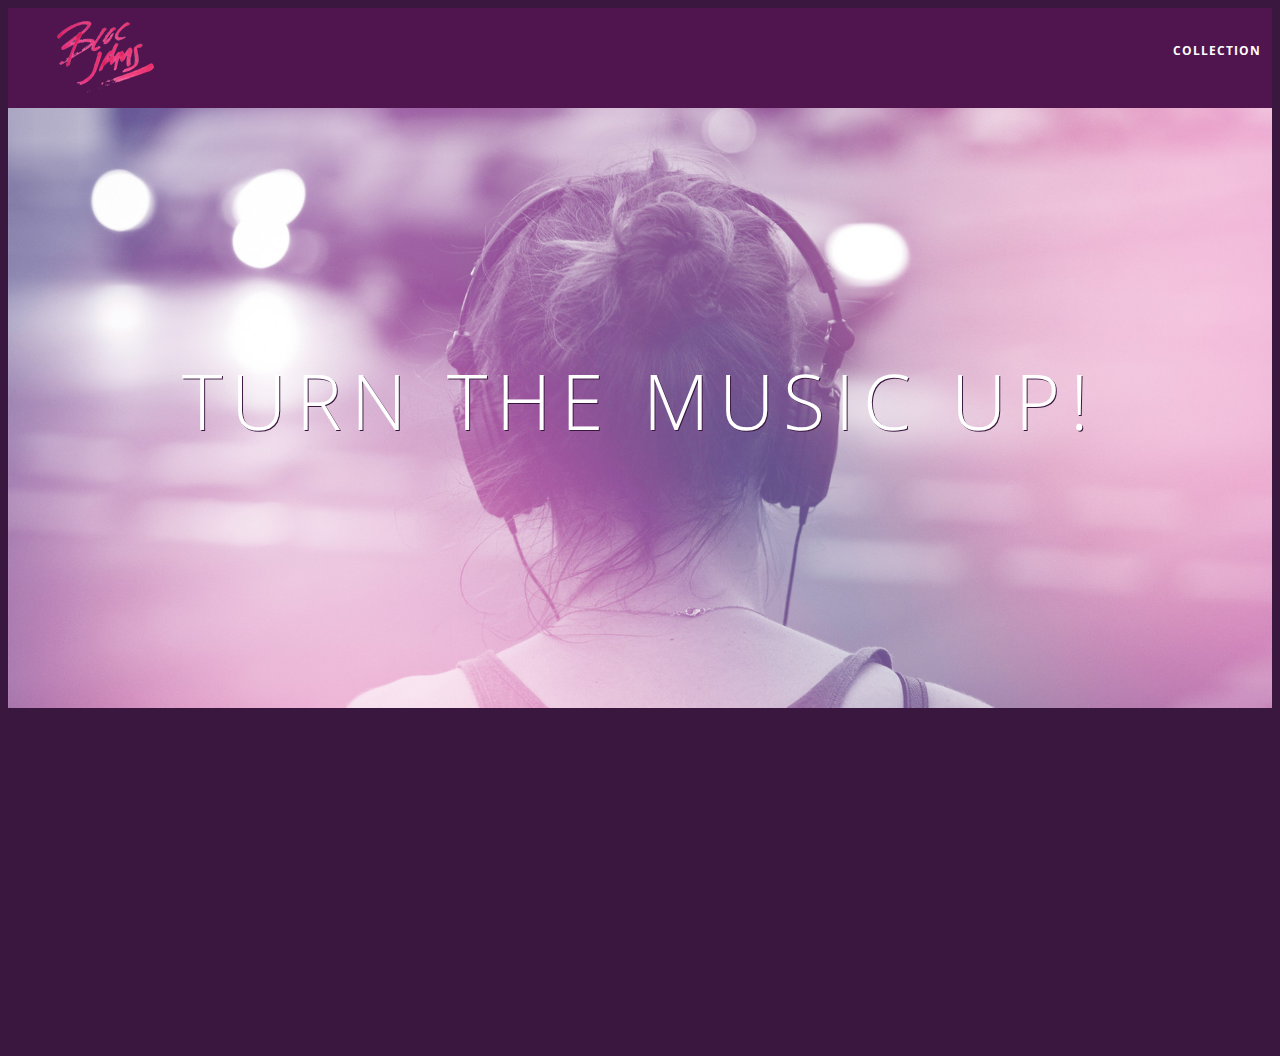
<file: index.html>
<!DOCTYPE html>
<html>
    <head>
        <title>Bloc Jams</title>
        <meta name="viewport" content="width=device-width, initial-scale=1">
        <link rel="stylesheet" type="text/css" href="https://fonts.googleapis.com/css?family=Open+Sans:400,800,600,700,300">
         <link rel="stylesheet" type="text/css" href="https://code.ionicframework.com/ionicons/2.0.1/css/ionicons.min.css">
         <link rel="stylesheet" type="text/css" href="styles/normalize.css">
         <link rel="stylesheet" type="text/css" href="styles/main.css">
          <link rel="stylesheet" type="text/css" href="styles/landing.css">
    </head>

      <body class="landing">

      <nav class="navbar"> <!-- nav bar -->
        <a href="index.html" class="logo">
              <img src="assets/images/bloc_jams_logo.png" alt="bloc jams logo">
          </a>
          <div class="links-container">
              <a href="collection.html" class="navbar-link">collection</a>
          </div>
        </nav>

          <section class="hero-content"> <!-- hero content -->

             <h1 class="hero-title">Turn the music up!</h1>
        </section>


        <section class="selling-points container clearfix"> <!-- selling points -->
            <div class="point column third">
                <span class="ion-music-note"></span>
                <h5 class="point-title">Choose your music</h5>
                <p class="point-description">The world is full of music; why should you have to listen to music that someone else chose?</p>
            </div>

            <div class="point column third">
                <span class="ion-radio-waves"></span>
                <h5 class="point-title">Unlimited, streaming, ad-free</h5>
                <p class="point-description">No arbitrary limits. No distractions.</p>
            </div>

            <div class="point column third">
                <span class="ion-iphone"></span>
                <h5 class="point-title">Mobile enabled</h5>
                <p class="point-description">Listen to your music on the go. This streaming service is available on all mobile platforms.</p>
            </div>
        </section>

        <script src="scripts/utilities.js"></script>
        <script src="scripts/landing.js"></script>

    </body>
</html>
</file>
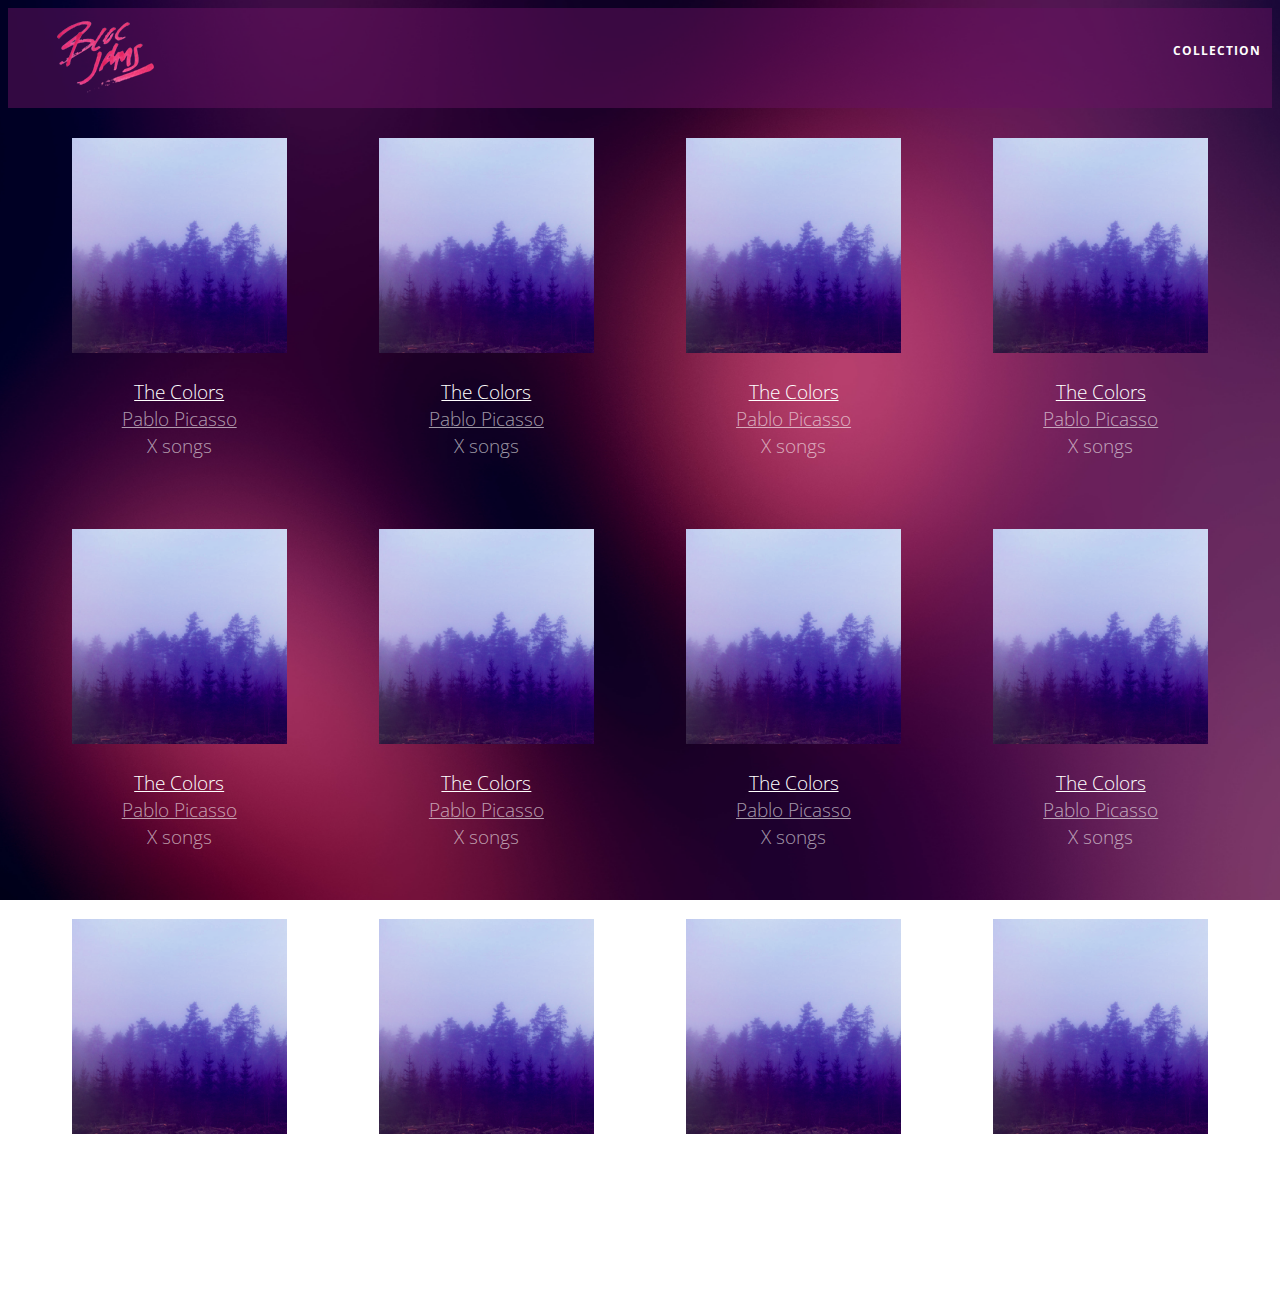
<file: collection.html>
<!DOCTYPE html>
 <html>
     <head>
         <title>Bloc Jams</title>
         <meta name="viewport" content="width=device-width, initial-scale=1">
         <link rel="stylesheet" type="text/css" href="http://fonts.googleapis.com/css?family=Open+Sans:400,800,600,700,300">
         <link rel="stylesheet" type="text/css" href="http://code.ionicframework.com/ionicons/2.0.1/css/ionicons.min.css">
         <link rel="stylesheet" type="text/css" href="styles/normalize.css">
         <link rel="stylesheet" type="text/css" href="styles/main.css">
         <link rel="stylesheet" type="text/css" href="styles/collection.css">
     </head>
     <body class="collection">
       <nav class="navbar"> <!-- nav bar -->
            <a href="index.html" class="logo">
                <img src="assets/images/bloc_jams_logo.png" alt="bloc jams logo">
            </a>
            <div class="links-container">
                <a href="collection.html" class="navbar-link">collection</a>
            </div>
        </nav>

     <section class="album-covers container clearfix">

     </section>
     <script src="scripts/collection.js"></script>
     </body>
 </html>
</file>
<file: styles/main.css>
*, *::before, *::after {
     -moz-box-sizing: border-box;
     -webkit-box-sizing: border-box;
     box-sizing: border-box;
 }


html {
    height: 100%; /* makes sure our HTML takes up 100% of the browser window */
    font-size: 100%;
}

body {
    font-family: 'Open Sans'; /* sets our font to the "Open Sans" typeface */
    color: white;             /* sets the text color to white */
    min-height: 100%;         /* says the height of the body must be, at minimum, 100% of the window */
}


.navbar {
    padding: 0.5rem;
    /* #1 */
    background-color: rgba(101,18,95,0.5);
    /* #2 */
    z-index: 1;
}

.navbar .logo {
    position: relative; /* positioning will be explained in a resource */
    left: 2rem;
    cursor: pointer;  /* produces the finger-pointer icon when you hover over the logo */
}

.navbar .links-container {
    display: table;
    position: absolute;
    top: 0;
    right: 0;
    height: 100px;
    color: white;
}

.links-container .navbar-link {
    display: table-cell;
    position: relative;
    height: 100%;
    padding-left: 1rem;
    padding-right: 1rem;
    /* #3 */
    vertical-align: middle;
    color: white;
    font-size: 0.625rem;
    letter-spacing: 0.05rem;
    font-weight: 700;
    text-transform: uppercase;
    /* #4 */
    text-decoration: none;
    cursor: pointer;
}

  /* #5 */
.links-container .navbar-link:hover {
    color: rgb(233,50,117);
}

.container {
     margin: 0 auto;
     max-width: 64rem;
 }
 .container.narrow {
     max-width: 56rem;
 }

/* Medium and small screens (640px) */
 @media (min-width: 640px) {
     html { font-size: 112%; }

     .column {
         float: left;
         padding-left: 1rem;
         padding-right: 1rem;
     }

     .column.full { width: 100%; }
     .column.two-thirds { width: 66.7%; }
     .column.half { width: 50%; }
     .column.third { width: 33.3%; }
     .column.fourth { width: 25%; }
     .column.flow-opposite { float: right; }
   /* Style information will go here */
 }

 /* Large screens (1024px) */
 @media (min-width: 1024px) {
   html { font-size: 120%; }
   /* Style information will go here */
 }

 .clearfix::after {
   content: ".";
   visibility: hidden;
   display: block;
   height: 0;
   clear: both;
}
</file>
<file: styles/landing.css>
body.landing {
    background-color: rgb(58,23,63); /* sets the background color to an RGB value (see below) */
}

.hero-content {
     position: relative; /* positioning will be explained in a resource */
     min-height: 600px;  /* hero content element must be _at least_ 600 pixels */
     background-image: url(../assets/images/bloc_jams_bg.jpg);
     background-repeat: no-repeat;
     background-position: center center;
     background-size: cover;
 }

 .hero-content .hero-title {
     position: absolute;             /* positioning will be explained in a resource */
     top: 40%;                       /* positioning will be explained in a resource */
     -webkit-transform: translateY(-50%);
     -moz-transform: translateY(-50%);
     -ms-transform: translateY(-50%);
     transform: translateY(-50%);
     width: 100%;                    /* makes sure the title inhabits the full width of its container */
     text-align: center;             /* aligns text in the horizontal center of the element */
     font-size: 4rem;                /* specifies the size of the font in root em units */
     font-weight: 300;               /* makes the font thinner or lighter weight */
     text-transform: uppercase;      /* transforms the text to be all uppercase lettering */
     letter-spacing: 0.5rem;         /* puts 0.5 root ems worth of space between each letter */
     text-shadow: 1px 1px 0px rgb(58,23,63); /* creates a shadow underneath the text for readability over the image */
 }

 .selling-points {
     position: relative;
 }

 .point {
     position: relative;
     padding: 2rem;
     text-align: center;
     opacity: 0;
     -webkit-transform: scaleX(0.9) translateY(3rem);
     -moz-transform: scaleX(0.9) translateY(3rem);
     transform: scaleX(0.9) translateY(3rem);
     -webkit-transition: all 0.25s ease-in-out;
     -moz-transition: all 0.25s ease-in-out;
     transition: all 0.25s ease-in-out;
     -webkit-transition-delay: 0.2s;
     -moz-transition-delay: 0.2s;
     transition-delay: 0.2s;
 }

 .point .point-title {
     font-size: 1.25rem;
 }

 .ion-music-note,
 .ion-radio-waves,
 .ion-iphone {
     color: rgb(233,50,117);
     font-size: 5rem;
 }
</file>
<file: styles/collection.css>
body.collection {
     background-image: url(../assets/images/blurred_backgrounds/blur_bg_2.jpg);
     background-repeat: no-repeat;
     background-attachment: fixed;
     background-position: center center;
     background-size: cover;
 }

 .album-covers {
     position: relative;
 }

 .collection-album-container {
     position: relative;
     margin-top: 30px;
     margin-bottom: 20px;
     text-align: center;
 }

 .collection-album-container .caption {
     margin-top: 10px;
 }

 .collection-album-container .caption p {
     font-size: 1rem;
     font-weight: 300;
     color: rgba(255, 255, 255, 0.6);
 }

 .collection-album-container .caption p a {
     color: rgba(255, 255, 255, 0.6);
 }

 .collection-album-container .caption p a.album-name {
     color: white;
 }

 .collection-album-container img {
     width: 80%;
 }
</file>
